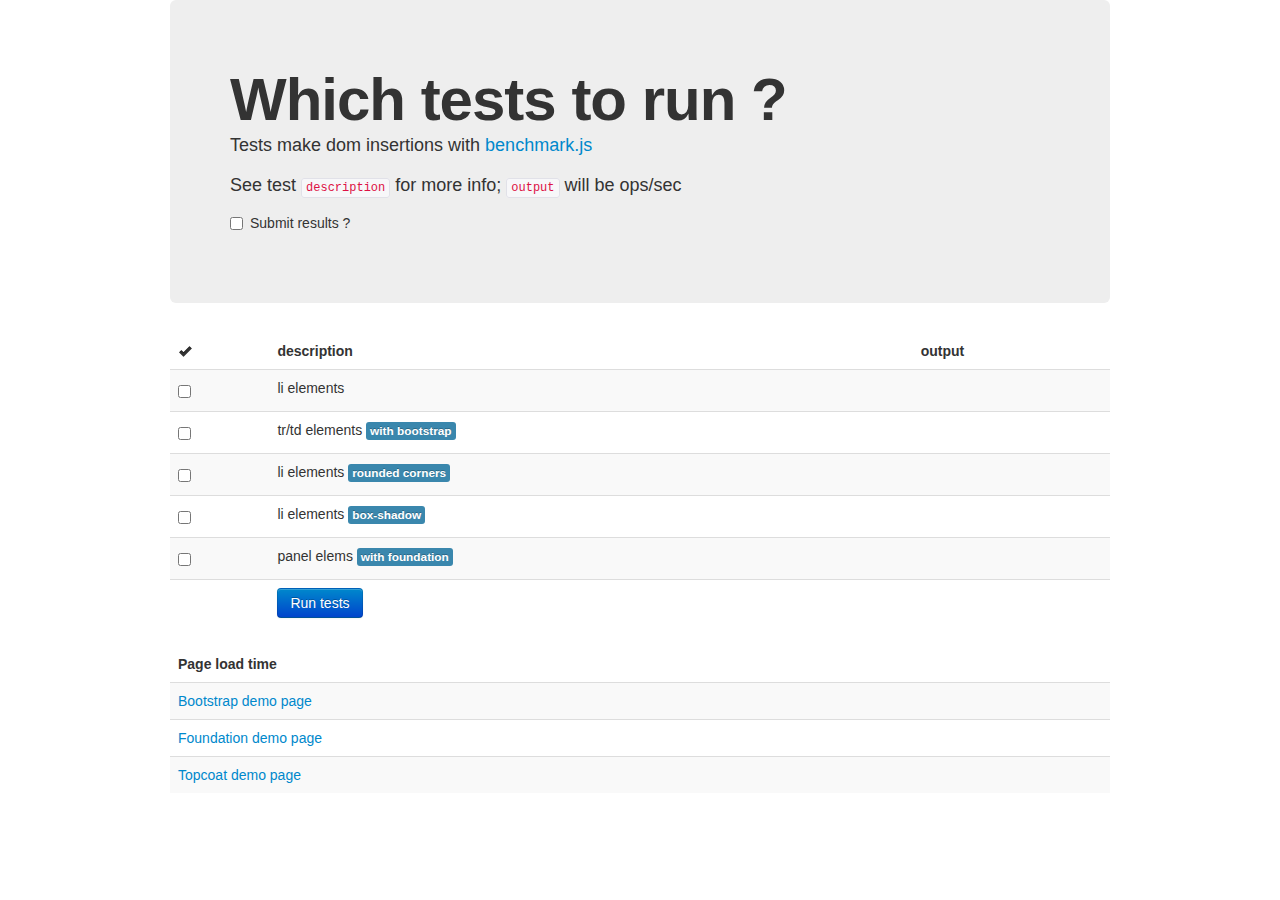
<file: experiments/index.html>
<!doctype html>
<html>
<head>
	<title>Topcoat &middot; tests</title>
	<link rel="stylesheet" type="text/css" href="./third-party/bootstrap/css/bootstrap.css">
	<!-- <link rel="stylesheet" type="text/css" href="../release/css/topcoat-desktop-min.css"> -->
</head>
<body>
	<div class="container">
			<div class="hero-unit">
				<h1>Which tests to run ?</h1>
				<p>
					Tests make dom insertions with <a href="benchmarkjs.com">benchmark.js</a>
				</p>
				<p>
					See test <code>description</code> for more info; <code>output</code> will be ops/sec
				</p>
				<p>
					<label class="checkbox" for="submit-results">
						Submit results ? <input type="checkbox" id="submit-results">
					</label>
				</p>
			</div>
			<table class="table table-striped">
				<thead>
					<tr>
						<th>
							<i class="icon icon-ok"></i>
						</th>
						<th>description</th>
						<th>output</th>
					</tr>
				</thead>
				<tr>
					<td><input type="checkbox" id="simple" class="test-window"></td>
					<td><label for="simple">li elements</label></td>
					<td class="output"></td>
				</tr>
				<tr>
					<td><input type="checkbox" id="bootstrap" class="test-window"></td>
					<td><label for="bootstrap">tr/td elements <span class="label label-info">with bootstrap</span></label></td>
					<td class="output"></td>
				</tr>
				<tr>
					<td><input type="checkbox" id="rounded" class="test-window"></td>
					<td><label for="rounded">li elements <span class="label label-info">rounded corners</span></label></td>
					<td class="output"></td>
				</tr>
				<tr>
					<td><input type="checkbox" id="shadow" class="test-window"></td>
					<td><label for="shadow">li elements <span class="label label-info">box-shadow</span></label></td>
					<td class="output"></td>
				</tr>
				<tr>
					<td><input type="checkbox" id="foundation" class="test-window"></td>
					<td><label for="shadow">panel elems <span class="label label-info">with foundation</span></label></td>
					<td class="output"></td>
				</tr>
				<tr>
					<td></td>
					<td colspan=2><input type="submit" id="run" value="Run tests" class="btn btn-primary"></td>
				</tr>
			</table>
			<table class="table table-striped">
				<thead>
					<tr>
						<th>
							Page load time
						</th>
					</tr>
				</thead>
				<tbody>
					<tr>
						<td><a href="loadtime/bootstrap.html">Bootstrap demo page</a></td>
					</tr>
					<tr>
						<td><a href="loadtime/foundation.html">Foundation demo page</a></td>
					</tr>
					<tr>
						<td><a href="loadtime/topcoat.html">Topcoat demo page</a></td>
					</tr>
				</tbody>
			</table>
	</div>



<script type="text/javascript" src="third-party/jquery/jquery-1.8.2.min.js"></script>
<script type="text/javascript" src="./third-party/benchmarkjs/benchmark.js"></script>
<script type="text/javascript" src="./third-party/ua-parser/ua-parser.js"></script>
<script type="text/javascript" src="js/send-benchmark.js"></script>
<script type="text/javascript" src="js/script.js"></script>
</body>
</html>
</file>
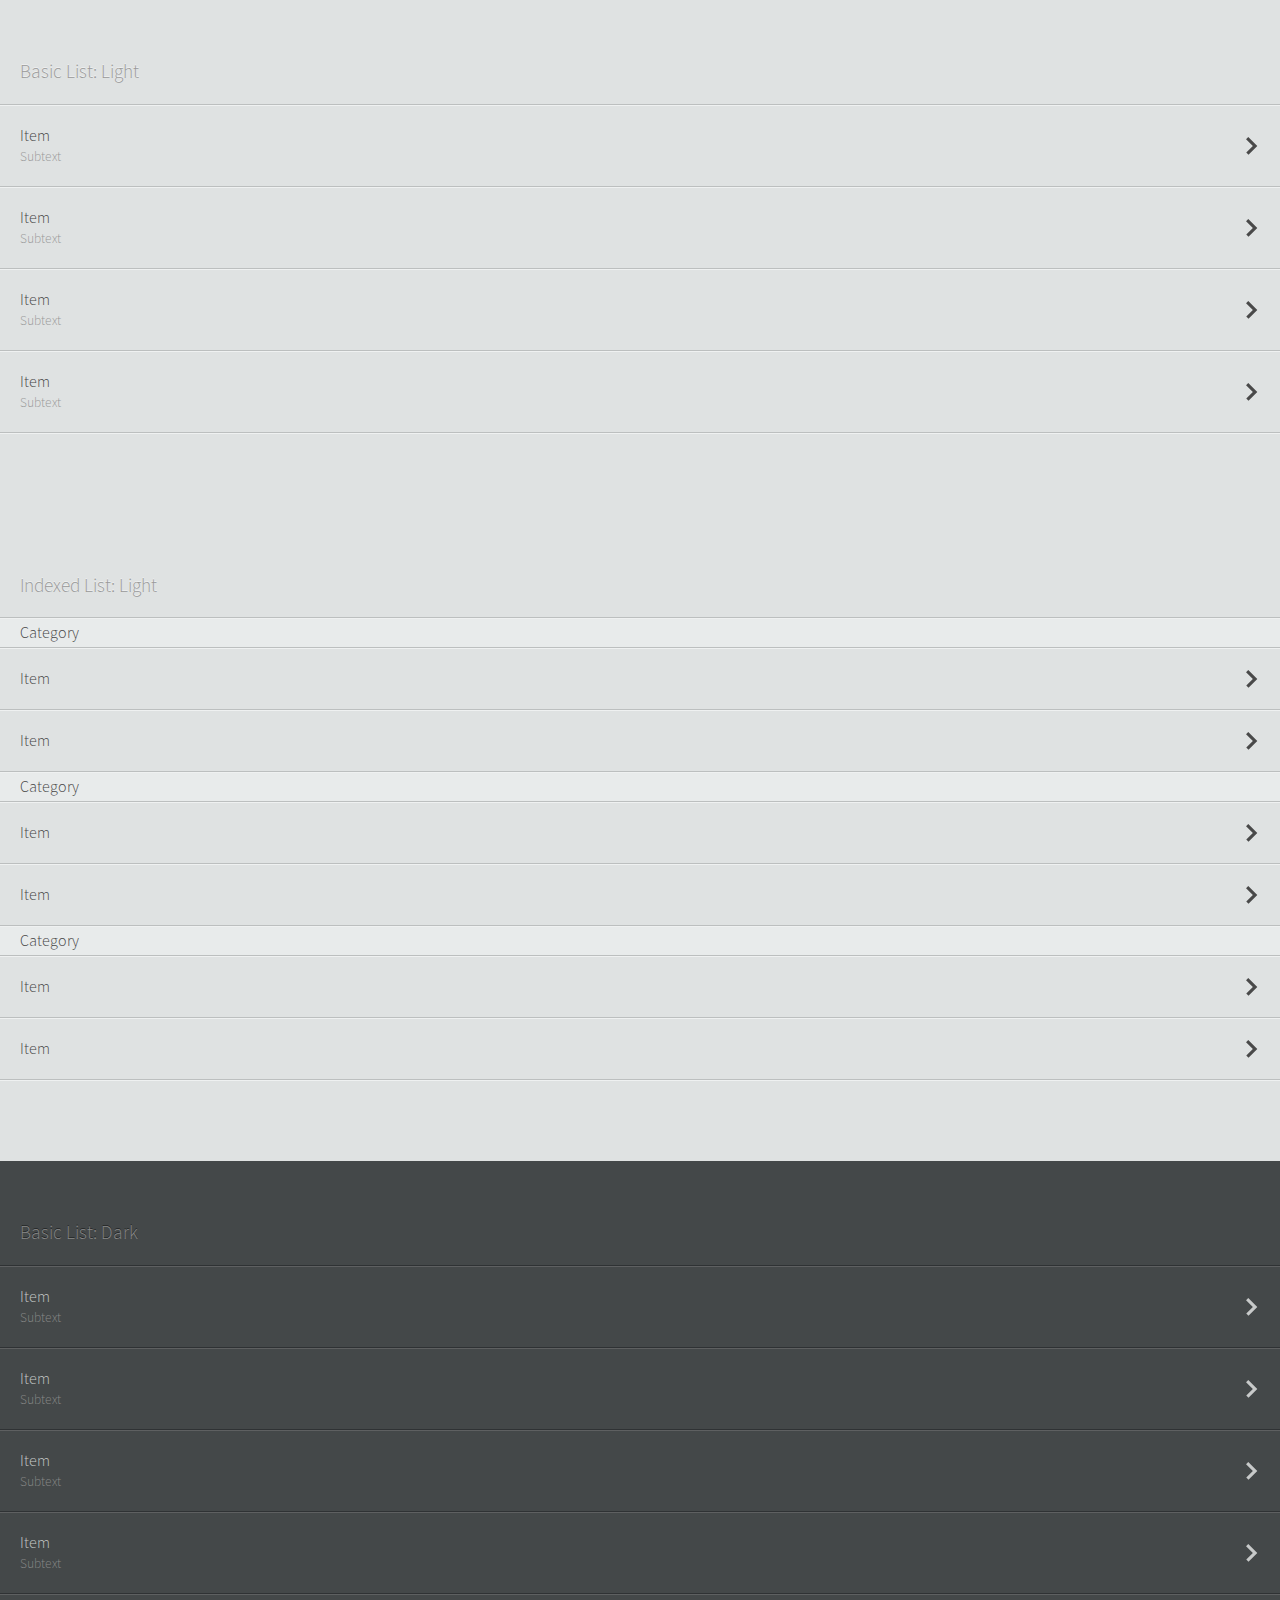
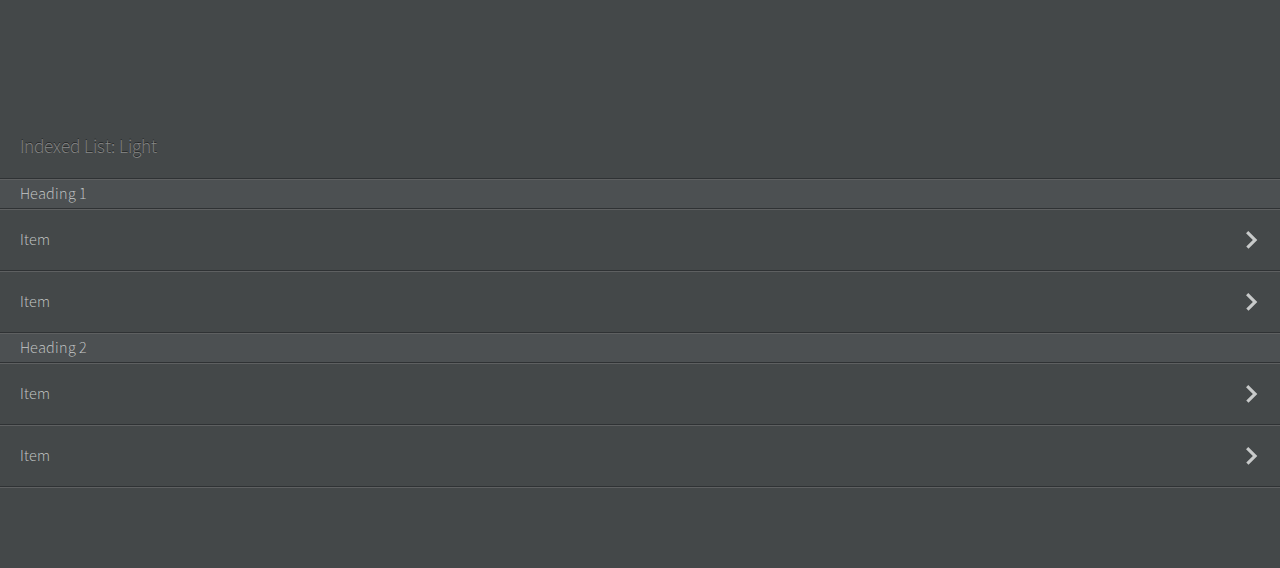
<file: list/index.html>
<!doctype html>

<html>

<head>
	<meta http-equiv="Content-Type" content="text/html; charset=UTF-8" />
	<meta http-equiv="X-UA-Compatible" content="IE=9" >
	<meta name="apple-mobile-web-app-capable" content="yes" />

	<meta name="viewport" content="initial-scale=1, maximum-scale=1, user-scalable=0, width=320.1" />

    <title>TopCoat List</title>

	<link rel="apple-touch-icon" href="img/app-iphone.png" />
	<link rel="apple-touch-icon" sizes="72x72" href="img/app-ipad.png" />
	<link rel="apple-touch-icon" sizes="114x114" href="img/app-iphone@2x.png" />
	<link rel="apple-touch-icon" sizes="144x144" href="img/app-ipad@2x.png" />

  	<link rel="stylesheet" href="list.css" type="text/css" media="screen">

</head>

<body>

	<div class="placement light">
		<h2>Basic List: Light</h2>
		<ul class="light-list">
            <li>
                Item<br />
                <small>Subtext</small>
            </li>
            <li>
                Item<br />
                <small>Subtext</small>
            </li>
            <li>
                Item<br />
                <small>Subtext</small>
            </li>
            <li>
                Item<br />
                <small>Subtext</small>
            </li>
		</ul>
	</div>

	<div class="placement light">
		<h2>Indexed List: Light</h2>
		<h3 class="list-header light">Category</h3>
		<ul class="light-list indexed">
			<li>Item</li>
			<li>Item</li>
		</ul>
		<h3 class="list-header light">Category</h3>
		<ul class="light-list indexed">
			<li>Item</li>
			<li>Item</li>
		</ul>
		<h3 class="list-header light">Category</h3>
		<ul class="light-list indexed">
			<li>Item</li>
			<li>Item</li>
		</ul>
    </div>

	<div class="placement dark">
		<h2>Basic List: Dark</h2>
		<ul class="dark-list">
            <li>
                Item<br />
                <small>Subtext</small>
            </li>
            <li>
                Item<br />
                <small>Subtext</small>
            </li>
            <li>
                Item<br />
                <small>Subtext</small>
            </li>
            <li>
                Item<br />
                <small>Subtext</small>
            </li>
		</ul>
	</div>

	<div class="placement dark">
		<h2>Indexed List: Light</h2>
		<h3 class="list-header dark">Heading 1</h3>
		<ul class="dark-list indexed">
			<li>Item</li>
			<li>Item</li>
		</ul>
		<h3 class="list-header dark">Heading 2</h3>
		<ul class="dark-list indexed">
			<li>Item</li>
			<li>Item</li>
		</ul>
	</div>
</body>

</html>
</file>
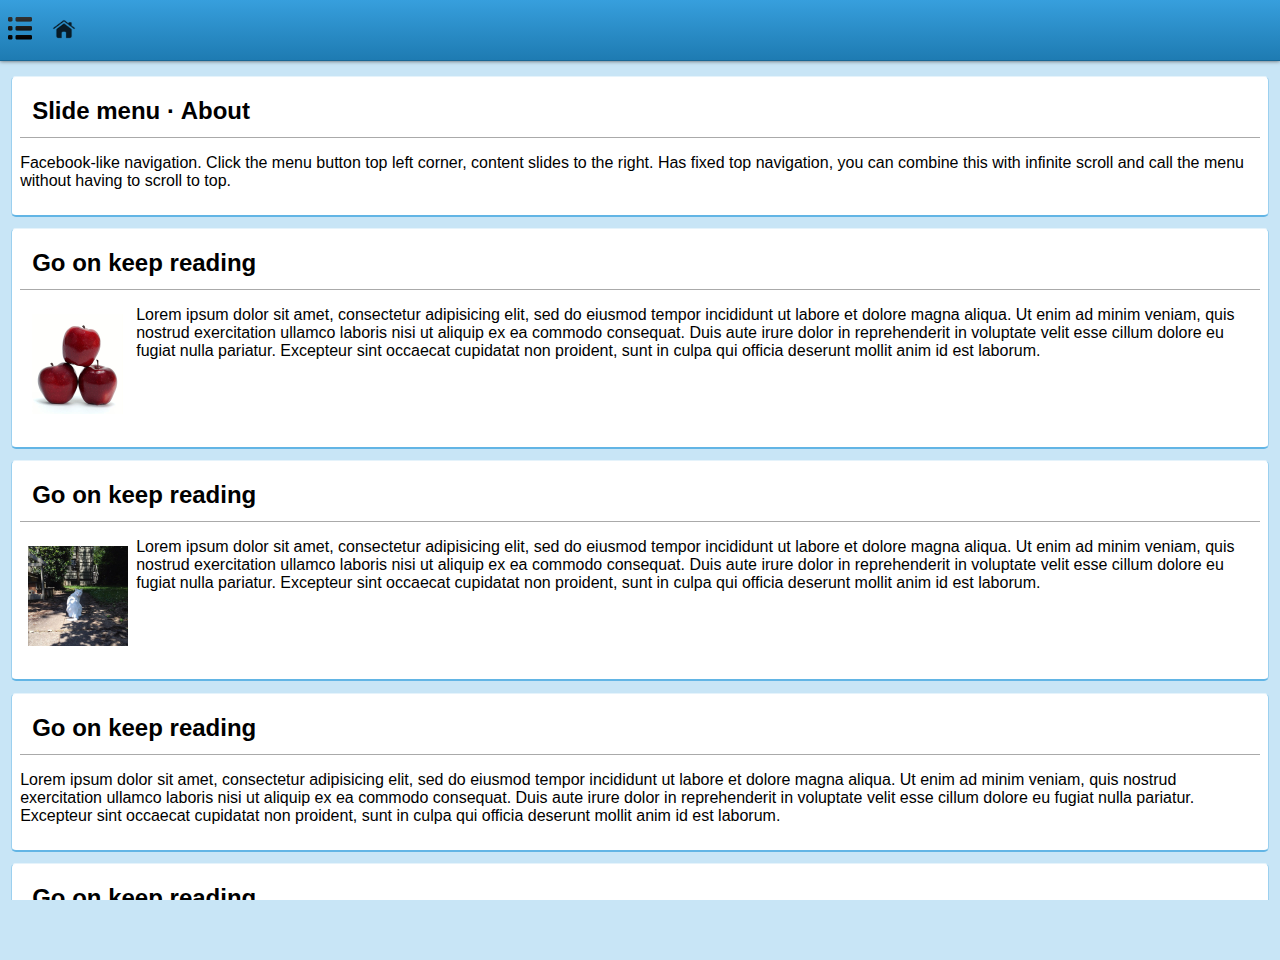
<file: transitions/slide-menu/index.html>
<!doctype html>
<html>
<head>
	<title>slide menu</title>
	<meta name=viewport content=width=device-width,user-scalable=no,initial-scale=1,maximum-scale=1>
	<link rel="stylesheet" type="text/css" href="../../third-party/normalize/normalize.css">
	<link rel="stylesheet" type="text/css" href="css/style.css">
</head>
<body>
	<div class="sidemenu">
		<h2>Le menu</h2>
		<ul>
			<li><img src="img/user.png">Profile</li>
			<li><img src="img/mail.png">Messages</li>
			<li><img src="img/twitter.png">Tweet this</li>
			<li><img src="img/calendar.png">Calendar</li>
		</ul>
	</div>

			 <ul class="menu">
				<li><a href="#" id="show"><img src="img/list.png"></a></li>
				<li><a href="index.html"><img src="img/home.png"></a></li>
			</ul>
	<div class="container">
		
			<ul class="news">
				<li>
				<h2>Slide menu &middot; About</h2>
				<p>
					Facebook-like navigation. Click the menu button top left corner, content slides to the right.
					Has fixed top navigation, you can combine this with infinite scroll and call the menu without having to scroll to top.
				</p>
				</li>
				<li>
				<h2>Go on keep reading</h2>
				<p>
					<img src="img/apples.jpeg">
					Lorem ipsum dolor sit amet, consectetur adipisicing elit, sed do eiusmod
					tempor incididunt ut labore et dolore magna aliqua. Ut enim ad minim veniam,
					quis nostrud exercitation ullamco laboris nisi ut aliquip ex ea commodo
					consequat. Duis aute irure dolor in reprehenderit in voluptate velit esse
					cillum dolore eu fugiat nulla pariatur. Excepteur sint occaecat cupidatat non
					proident, sunt in culpa qui officia deserunt mollit anim id est laborum.
				</p>
				</li>
				<li>
					<h2>
						<a name="about">Go on keep reading</a></h2>
					<p>
						<img src="img/cat1.jpg">
						Lorem ipsum dolor sit amet, consectetur adipisicing elit, sed do eiusmod
						tempor incididunt ut labore et dolore magna aliqua. Ut enim ad minim veniam,
						quis nostrud exercitation ullamco laboris nisi ut aliquip ex ea commodo
						consequat. Duis aute irure dolor in reprehenderit in voluptate velit esse
						cillum dolore eu fugiat nulla pariatur. Excepteur sint occaecat cupidatat non
						proident, sunt in culpa qui officia deserunt mollit anim id est laborum.
					</p>
				</li>
				<li>
					<h2><a name="about">Go on keep reading</a></h2>
					<p>
						Lorem ipsum dolor sit amet, consectetur adipisicing elit, sed do eiusmod
						tempor incididunt ut labore et dolore magna aliqua. Ut enim ad minim veniam,
						quis nostrud exercitation ullamco laboris nisi ut aliquip ex ea commodo
						consequat. Duis aute irure dolor in reprehenderit in voluptate velit esse
						cillum dolore eu fugiat nulla pariatur. Excepteur sint occaecat cupidatat non
						proident, sunt in culpa qui officia deserunt mollit anim id est laborum.
					</p>
				</li>
				<li>
					<h2><a name="about">Go on keep reading</a></h2>
					<p>
						<img src="img/cat2.jpg">
						Lorem ipsum dolor sit amet, consectetur adipisicing elit, sed do eiusmod
						tempor incididunt ut labore et dolore magna aliqua. Ut enim ad minim veniam,
						quis nostrud exercitation ullamco laboris nisi ut aliquip ex ea commodo
						consequat. Duis aute irure dolor in reprehenderit in voluptate velit esse
						cillum dolore eu fugiat nulla pariatur. Excepteur sint occaecat cupidatat non
						proident, sunt in culpa qui officia deserunt mollit anim id est laborum.
					</p>
				</li>
				<li>
					<h2><a name="about">Go on keep reading</a></h2>
					<p>
						Lorem ipsum dolor sit amet, consectetur adipisicing elit, sed do eiusmod
						tempor incididunt ut labore et dolore magna aliqua. Ut enim ad minim veniam,
						quis nostrud exercitation ullamco laboris nisi ut aliquip ex ea commodo
						consequat. Duis aute irure dolor in reprehenderit in voluptate velit esse
						cillum dolore eu fugiat nulla pariatur. Excepteur sint occaecat cupidatat non
						proident, sunt in culpa qui officia deserunt mollit anim id est laborum.
					</p>
				</li>
				<li>
					<h2><a name="about">Go on keep reading</a></h2>
					<p>
						<img src="img/cat3.jpg">
						Lorem ipsum dolor sit amet, consectetur adipisicing elit, sed do eiusmod
						tempor incididunt ut labore et dolore magna aliqua. Ut enim ad minim veniam,
						quis nostrud exercitation ullamco laboris nisi ut aliquip ex ea commodo
						consequat. Duis aute irure dolor in reprehenderit in voluptate velit esse
						cillum dolore eu fugiat nulla pariatur. Excepteur sint occaecat cupidatat non
						proident, sunt in culpa qui officia deserunt mollit anim id est laborum.
					</p>
				</li>
			</ul>
		
	</div>

</body>
	 <script type="text/javascript" src="../../third-party/classlist/classList.js"></script>
	<script type="text/javascript" src="../../third-party/modernizr/modernizr.js"></script>
	<script type="text/javascript" src="../../third-party/fastclick/fastclick.js"></script> 
	<script type="text/javascript" src="js/script.js"></script>

	<script>

		window.addEventListener('load', function() {
			new FastClick(document.body);
		}, false);
		setTimeout(function() {
			menu.style.display = 'block';
		}, 500);
	</script>

</html>
</file>
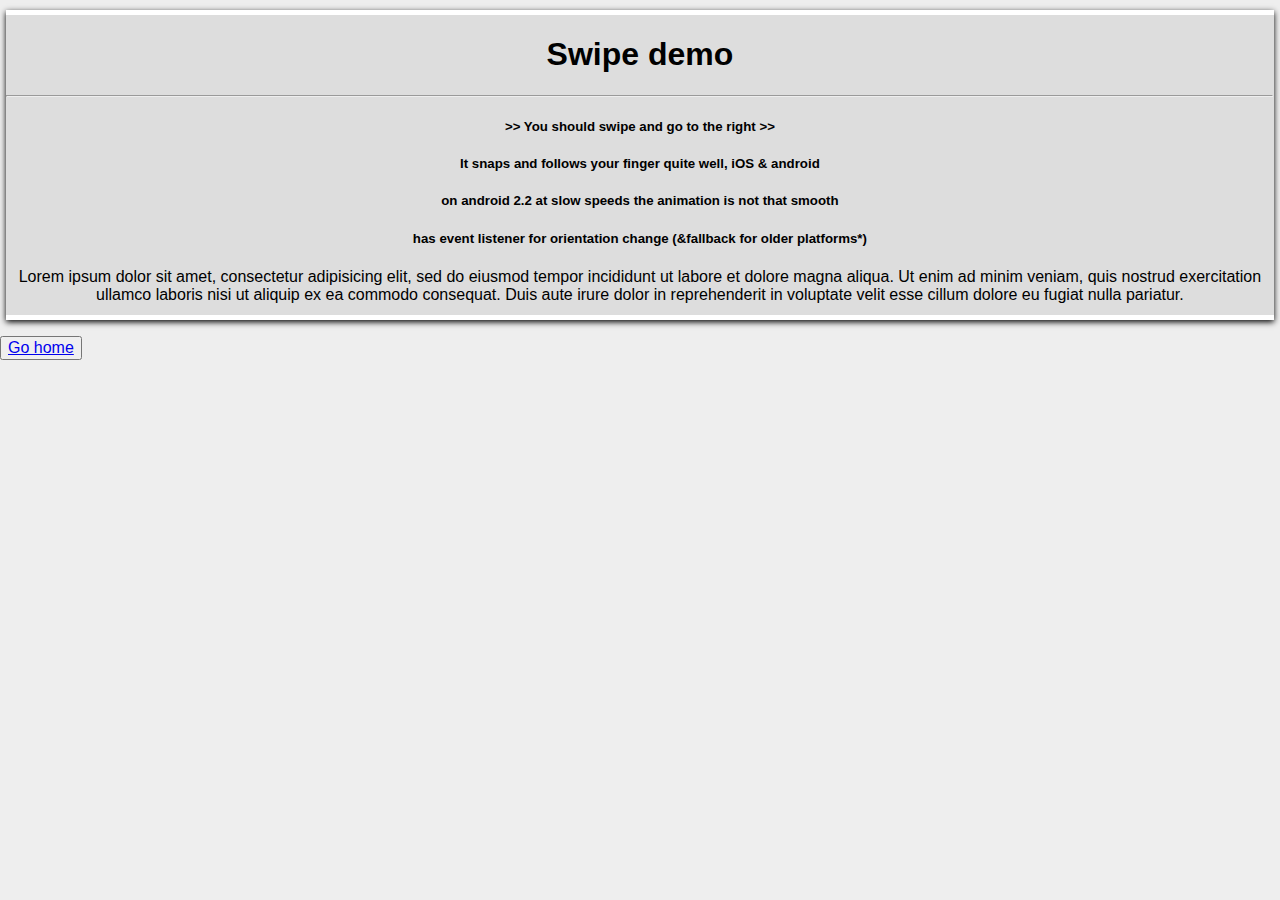
<file: transitions/swipe/index.html>
<!doctype html>
<html>
<head>
	<title>swipe</title>
	<meta name=viewport content=width=device-width,user-scalable=no,initial-scale=1,maximum-scale=1>
	<link rel="stylesheet" type="text/css" href="../../third-party/normalize/normalize.css">
	<link rel="stylesheet" type="text/css" href="css/styles.css">
</head>
<body>

	<div class="main-container">
		<div class="slide-container">
			<div class="slide">
				<h1>Swipe demo</h1>
				<hr>
				<p>
					<h5> >> You should swipe and go to the right >> </h5>
					<h5>It snaps and follows your finger quite well, iOS & android</h5>
					<h5>on android 2.2 at slow speeds the animation is not that smooth</h5>
					<h5>has event listener for orientation change (&fallback for older platforms*)</h5>
					Lorem ipsum dolor sit amet, consectetur adipisicing elit, sed do eiusmod
					tempor incididunt ut labore et dolore magna aliqua. Ut enim ad minim veniam,
					quis nostrud exercitation ullamco laboris nisi ut aliquip ex ea commodo
					consequat. Duis aute irure dolor in reprehenderit in voluptate velit esse
					cillum dolore eu fugiat nulla pariatur.
				</p>
			</div>
			<div class="slide">
				<img src="../slide-menu/img/cat1.jpg">
			</div>
			<div class="slide">
				<img src="../slide-menu/img/cat2.jpg">
			</div>
			<div class="slide">
				<h1>Panel 4</h1>
				<hr>
				<p>
					<h4>Try swipeing the content to the left</h4>
					Lorem ipsum dolor sit amet, consectetur adipisicing elit, sed do eiusmod
					tempor incididunt ut labore et dolore magna aliqua. Ut enim ad minim veniam,
					quis nostrud exercitation ullamco laboris nisi ut aliquip ex ea commodo
					consequat. Duis aute irure dolor in reprehenderit in voluptate velit esse
					cillum dolore eu fugiat nulla pariatur.
				</p>
			</div>
			<div class="slide">
				<img src="../slide-menu/img/cat4.jpg">
			</div>
			<div class="slide">
				<h1>Panel 6</h1>
				<p>
					<h4>Try swipeing the content to the left</h4>
					Lorem ipsum dolor sit amet, consectetur adipisicing elit, sed do eiusmod
					tempor incididunt ut labore et dolore magna aliqua. Ut enim ad minim veniam,
					quis nostrud exercitation ullamco laboris nisi ut aliquip ex ea commodo
					consequat. Duis aute irure dolor in reprehenderit in voluptate velit esse
					cillum dolore eu fugiat nulla pariatur.
				</p>
			</div>
			<div class="slide">
				<h1>Panel 7 &middot; The End</h1>
				<img src="../slide-menu/img/cat1.jpg">
			</div>
		</div>
	</div>

	<p><button><a href="index.html" id="show">Go home</a></button></p>

</body>
	<script type="text/javascript" src="js/swipe.js"></script>
</html>
</file>
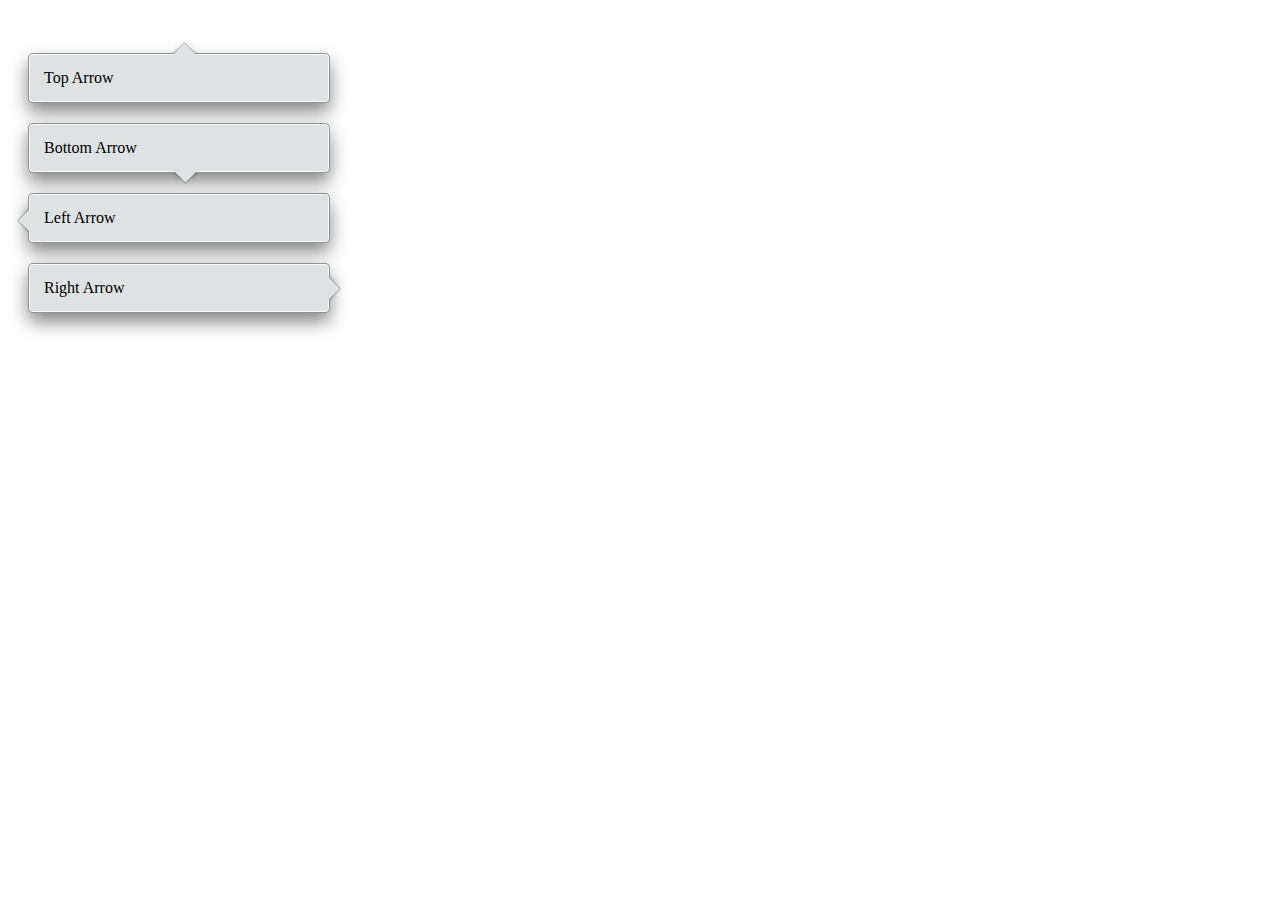
<file: popover/popover.html>
<!DOCTYPE html>
<html>
<head>
    <title>Popover</title>
    
    <style>
        body {
            padding: 25px 0 0 0;
        }
    
        .popover {
            position: relative;
        	display: block;
        	border: 1px solid rgba(0, 0, 0, .35);
        	border-radius: 5px;
        	background: #dfe2e2;
        	box-shadow: 0 9px 18px 0 rgba(0, 0, 0, 0.48), inset 0 0 0 1px rgba(255, 255, 255, .75);
        	
        	
        	/*for demo purposes*/
        	width: 300px;
        	margin: 20px;
        }
        
        .popover .arrow, .popover .top-arrow, .popover .bottom-arrow, .popover .left-arrow, .popover .right-arrow {
        	position: absolute;
        	top: 0;
        	width: 30px;
        	height: 14px;
        	background: -webkit-image-set(url("popover_arrow.png") 1x, url("popover_arrow@2x.png") 2x);
        }
        
        .popover .top-arrow {
        	top: 0;
        	left: 47%;
        	margin: -13px 0 0 0;
        }
        
        .popover .bottom-arrow {
        	top: 100%;
        	left: 47%;
        	margin: -1px 0 0 0;
        	-webkit-transform: rotate(180deg);
        }
        
        .popover .left-arrow {
        	top: 40%;
        	left: -21px;
        	margin: 0;
        	-webkit-transform: rotate(-90deg);
        }
        
        .popover .right-arrow {
        	top: 38%;
        	left: 97%;
        	margin: 0;
        	-webkit-transform: rotate(90deg);
        }
        
        .popover .content {
        	padding: 15px;
        }
    </style>
</head>
<body>

    <div class="popover">
        <div class="arrow top-arrow"></div>
        <div class="wrap">
            <div class="content">
                Top Arrow
            </div>
        </div>
    </div>
    
    <div class="popover">
        <div class="arrow bottom-arrow"></div>
        <div class="wrap">
            <div class="content">
                Bottom Arrow
            </div>
        </div>
    </div>
    
    <div class="popover">
        <div class="arrow left-arrow"></div>
        <div class="wrap">
            <div class="content">
                Left Arrow
            </div>
        </div>
    </div>
    
    <div class="popover">
        <div class="arrow right-arrow"></div>
        <div class="wrap">
            <div class="content">
                Right Arrow
            </div>
        </div>
    </div>
</body>
</html>
</file>
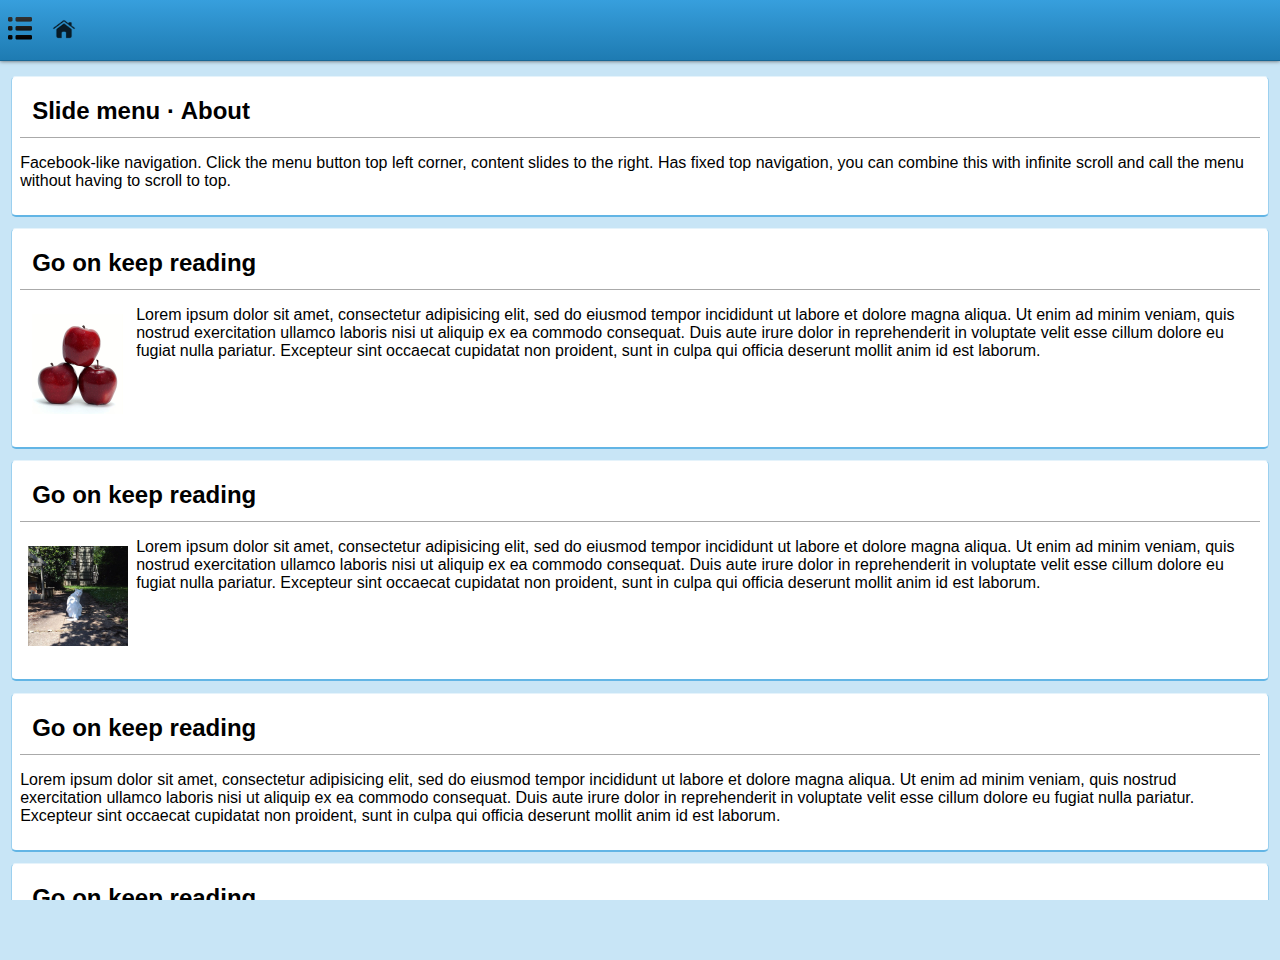
<file: experiments/effects/slidemenu.html>
<!doctype html>
<html>
<head>
	<title>slide menu</title>
	<meta name=viewport content=width=device-width,user-scalable=no,initial-scale=1,maximum-scale=1>
	<link rel="stylesheet" type="text/css" href="../third-party/normalize/normalize.css">
	<link rel="stylesheet" type="text/css" href="css/style.css">
</head>
<body>
	<div class="sidemenu">
		<h2>Le menu</h2>
		<ul>
			<li><img src="img/user.png">Profile</li>
			<li><img src="img/mail.png">Messages</li>
			<li><img src="img/twitter.png">Tweet this</li>
			<li><img src="img/calendar.png">Calendar</li>
		</ul>
	</div>

			 <ul class="menu">
				<li><a href="#" id="show"><img src="img/list.png"></a></li>
				<li><a href="index.html"><img src="img/home.png"></a></li>
			</ul>
	<div class="container">
		
			<ul class="news">
				<li>
				<h2>Slide menu &middot; About</h2>
				<p>
					Facebook-like navigation. Click the menu button top left corner, content slides to the right.
					Has fixed top navigation, you can combine this with infinite scroll and call the menu without having to scroll to top.
				</p>
				</li>
				<li>
				<h2>Go on keep reading</h2>
				<p>
					<img src="img/apples.jpeg">
					Lorem ipsum dolor sit amet, consectetur adipisicing elit, sed do eiusmod
					tempor incididunt ut labore et dolore magna aliqua. Ut enim ad minim veniam,
					quis nostrud exercitation ullamco laboris nisi ut aliquip ex ea commodo
					consequat. Duis aute irure dolor in reprehenderit in voluptate velit esse
					cillum dolore eu fugiat nulla pariatur. Excepteur sint occaecat cupidatat non
					proident, sunt in culpa qui officia deserunt mollit anim id est laborum.
				</p>
				</li>
				<li>
					<h2>
						<a name="about">Go on keep reading</a></h2>
					<p>
						<img src="img/cat1.jpg">
						Lorem ipsum dolor sit amet, consectetur adipisicing elit, sed do eiusmod
						tempor incididunt ut labore et dolore magna aliqua. Ut enim ad minim veniam,
						quis nostrud exercitation ullamco laboris nisi ut aliquip ex ea commodo
						consequat. Duis aute irure dolor in reprehenderit in voluptate velit esse
						cillum dolore eu fugiat nulla pariatur. Excepteur sint occaecat cupidatat non
						proident, sunt in culpa qui officia deserunt mollit anim id est laborum.
					</p>
				</li>
				<li>
					<h2><a name="about">Go on keep reading</a></h2>
					<p>
						Lorem ipsum dolor sit amet, consectetur adipisicing elit, sed do eiusmod
						tempor incididunt ut labore et dolore magna aliqua. Ut enim ad minim veniam,
						quis nostrud exercitation ullamco laboris nisi ut aliquip ex ea commodo
						consequat. Duis aute irure dolor in reprehenderit in voluptate velit esse
						cillum dolore eu fugiat nulla pariatur. Excepteur sint occaecat cupidatat non
						proident, sunt in culpa qui officia deserunt mollit anim id est laborum.
					</p>
				</li>
				<li>
					<h2><a name="about">Go on keep reading</a></h2>
					<p>
						<img src="img/cat2.jpg">
						Lorem ipsum dolor sit amet, consectetur adipisicing elit, sed do eiusmod
						tempor incididunt ut labore et dolore magna aliqua. Ut enim ad minim veniam,
						quis nostrud exercitation ullamco laboris nisi ut aliquip ex ea commodo
						consequat. Duis aute irure dolor in reprehenderit in voluptate velit esse
						cillum dolore eu fugiat nulla pariatur. Excepteur sint occaecat cupidatat non
						proident, sunt in culpa qui officia deserunt mollit anim id est laborum.
					</p>
				</li>
				<li>
					<h2><a name="about">Go on keep reading</a></h2>
					<p>
						Lorem ipsum dolor sit amet, consectetur adipisicing elit, sed do eiusmod
						tempor incididunt ut labore et dolore magna aliqua. Ut enim ad minim veniam,
						quis nostrud exercitation ullamco laboris nisi ut aliquip ex ea commodo
						consequat. Duis aute irure dolor in reprehenderit in voluptate velit esse
						cillum dolore eu fugiat nulla pariatur. Excepteur sint occaecat cupidatat non
						proident, sunt in culpa qui officia deserunt mollit anim id est laborum.
					</p>
				</li>
				<li>
					<h2><a name="about">Go on keep reading</a></h2>
					<p>
						<img src="img/cat3.jpg">
						Lorem ipsum dolor sit amet, consectetur adipisicing elit, sed do eiusmod
						tempor incididunt ut labore et dolore magna aliqua. Ut enim ad minim veniam,
						quis nostrud exercitation ullamco laboris nisi ut aliquip ex ea commodo
						consequat. Duis aute irure dolor in reprehenderit in voluptate velit esse
						cillum dolore eu fugiat nulla pariatur. Excepteur sint occaecat cupidatat non
						proident, sunt in culpa qui officia deserunt mollit anim id est laborum.
					</p>
				</li>
			</ul>
		
	</div>

</body>
	 <script type="text/javascript" src="../third-party/classlist/classList.js"></script>
	<script type="text/javascript" src="../third-party/modernizr/modernizr.js"></script>
	<script type="text/javascript" src="../third-party/fastclick/fastclick.js"></script> 
	<script type="text/javascript" src="js/slidemenu_script.js"></script>

	<script>

		window.addEventListener('load', function() {
			new FastClick(document.body);
		}, false);
		setTimeout(function() {
			menu.style.display = 'block';
		}, 500);
	</script>

</html>
</file>
<file: list/list.css>
/* Throw away */

* {
	margin: 0;
	padding: 0;
	border: 0;
	list-style-type: none;
}

div.placement {
	padding: 40px 0 80px;
}
    div.placement.light {
        background-color: #dfe2e2;
    }
    div.placement.dark {
        background-color: #444849;
    }

/* Global (not needed when merged with TopCoat)----------------------------------------------------------------- */

@font-face {
	font-family: "Source Sans";
	src: url('../font/SourceSansPro/SourceSansPro-Regular.otf');
}
@font-face {
	font-family: "Source Sans";
	src: url('../font/SourceSansPro/SourceSansPro-Light.otf');
	font-weight: 200;
}
@font-face {
	font-family: "Source Sans";
	src: url('../font/SourceSansPro/SourceSansPro-Semibold.otf');
	font-weight: 600;
}


@font-face {
	font-family: "source";
	src: url("../font/SourceSansPro/SourceSansPro-Regular.otf");
}
@font-face {
	font-family: "source-l";
	src: url("../font/SourceSansPro/SourceSansPro-Light.otf");
	font-weight: 200;
}
@font-face {
	font-family: "source-sb";
	src: url("../font/SourceSansPro/SourceSansPro-Semibold.otf");
	font-weight: 600;
}

body {
	margin: 0;
	padding: 0;
	background-color: #fff;
	color: #000;
	font: 16px "Source Sans", helvetica, arial, sans-serif;
	font-weight: 200;
	text-rendering: optimizeLegibility;
}

.disabled {
	opacity: 0.3;
	cursor: default;
	pointer-events: none;
}

h2 {
	font-size: 120%;
	font-weight: 100;
	padding: 20px;
}
.light h2 {
	color: #999;
	text-shadow: 0 -1px 0 rgba(255,255,255,.5);
}
.dark h2 {
	color: #888;
	text-shadow: 0 -1px 0 rgba(0,0,0,.5);
}

/* List Styles ----------------------------------------------------------------- */

.list-header {
	font-size: 100%;
	font-weight: 200;
	padding: 4px 20px;
	border-top-width: 1px;
	border-bottom-width: 1px;
	border-top-style: solid;
	border-bottom-style: solid;
}

	.list-header.light {
		color: #454545;
		border-top: 1px solid #eff1f1;
		border-bottom-color:#bcbfbf;
        background-color: #e8ebeb;
	}

    .list-header.light:first-of-type {
        box-shadow: 0 -1px 0 #bcbfbf;
    }

	.list-header.dark {
		color: #c6c8c8;
		border-bottom-color: #2f3234;
		border-top-color:#5e6061;
		background-color: #4c5052;
	}

    .list-header.dark:first-of-type {
        box-shadow: 0 -1px 0 #2f3234;
    }

.dark-list,
.light-list {
	display: block;
	padding: 0;
	list-style: none;
	user-select: none;
	-webkit-touch-callout: none;
	-webkit-user-select: none;
}

.dark-list {
	border-top: 1px solid #2f3234;
	border-bottom: 1px solid #5e6061;
	color: #c6c8c8;
	background-color: #444849;
}

.light-list {
	background-color: #dfe2e2;
	border-top: 1px solid #bcbfbf;
	border-bottom: 1px solid #eff1f1;
	color: #454545;

}

/* remove borders for lists in between headings */
.list-header ~ .light-list,
.list-header ~ .dark-list {
	border-top: 0;
	border-bottom: 0;
}

/* add borders on last list under headers */
.list-header ~ .light-list:last-of-type {
    border-bottom: 1px solid #eff1f1;
}
.list-header ~ .dark-list:last-of-type {
    border-bottom: 1px solid #5e6061;
}

    .dark-list > li,
    .light-list > li {
        background-repeat: no-repeat;
        background-position: right 50%;
        background-size: 18px 18px;
        background-origin: content-box;
    }

	    .light-list > li small {
	        color: #999;
	    }

	    .dark-list > li small {
	        color: #888;
	    }

	.light-list > li {
		padding: 20px;
		border-top: 1px solid #eff1f1;
		border-bottom: 1px solid #bcbfbf;
		background-image: url("img/icn-disclosure-dark.svg");
	}

	.dark-list > li {
		padding: 20px;
		border-top: 1px solid #5e6061;
		border-bottom: 1px solid #2f3234;
		background-image: url("img/icn-disclosure-light.svg");
	}

    .list-header ~ .light-list > li:first-of-type {
/*        border-top: 1px solid #bcbfbf;*/
    }

    .list-header ~ .dark-list > li:first-of-type {
/*        border-top: 1px solid #2f3234;*/
    }
/*
    .list-header ~ .light-list > li:last-of-type {
		border-bottom-color: #eff1f1;
    }

    .list-header ~ .dark-list > li:last-of-type {
		border-bottom-color: #5e6061;
    }
*/
	.list-header ~ .light-list:last-child > li:last-of-type  {
		border-bottom: 1px solid #bcbfbf;
    }

    .list-header ~ .dark-list:last-child > li:last-of-type  {
		border-bottom: 1px solid #2f3234;
    }
</file>
<file: transitions/slide-menu/css/style.css>
/*!
Copyright 2012 Adobe Systems Inc.;
Licensed under the Apache License, Version 2.0 (the "License");
you may not use this file except in compliance with the License.
You may obtain a copy of the License at

http://www.apache.org/licenses/LICENSE-2.0

Unless required by applicable law or agreed to in writing, software
distributed under the License is distributed on an "AS IS" BASIS,
WITHOUT WARRANTIES OR CONDITIONS OF ANY KIND, either express or implied.
See the License for the specific language governing permissions and
limitations under the License.
*/

html, body {
	height: 100%;
	width:100%;
	overflow-x: hidden;
	background:#c8e5f6;
}

h1 {
	margin-top:0;
	display:inline-block;
}

.menu {
	background:#379fdd;
	background:-webkit-linear-gradient(#379fdd,#1e7bb2);
	width:100%;
	padding:0;
	margin:0;
	position:fixed;
	top:0;
	left:0;
	z-index:101;
	border-bottom:1px solid #196795;
	-webkit-box-shadow:0 0 4px #555;
}

	.menu img {
		width:24px;
	}

.menu li {
	list-style:none;
	display:inline-block;
}

.menu li a {
	color:#fff;
	display:inline-block;
	font-size:inherit;
	padding:.5em;
	text-decoration:none;
}

	.menu li:first-child a {
		-webkit-tap-highlight-color: rgba(0, 0, 0, 0);
		background:none;
		padding:1em .5em;
		margin:0;
	}

.container {
	width:100%;
	margin-top: 60px;
	background:#c8e5f6;
}

	.no-csstransforms3d .container {
		position:absolute;
		-webkit-backface-visibility:hidden;
	}

	.csstransforms3d .container {
		height:100%;
		-webkit-transition-duration:.25s;
		transition-duration:.25s;
		overflow:scroll;
		-webkit-overflow-scrolling: touch;
	}

	.news {
		padding:0;
	}

	.news li {
		list-style:none;
		border:1px solid #9cd0ef;
		border-top:1px solid #e5f3fb;
		border-bottom:2px solid #62b5e5;
		margin:.7em;
		background:#fff;
		border-radius:5px;
		padding:.5em;
	}

	.news h2 {
		margin:0;
		padding:.5em;
		border-bottom:1px solid #aaa;
	}

		.container p:after {
			content:"";
			display:block;
			height:1px;
			clear:both;
		}

	.container img {
		width:100px;
		float:left;
		margin:.5em;
	}

.sidemenu {
	width:260px;
	position:fixed;
	top:60px;
	display:none;
}

	.container {
		position: relative;
		z-index:100;
	}

	.sidemenu h2 {
		font-size:1em;
		text-align:center;
		text-transform: uppercase;
		letter-spacing:1px;
	}

	.sidemenu ul {
		padding:0;
	}

	.sidemenu li {
		list-style:none;
		background:#aaa;
		padding:1em;
		border-bottom:1px solid #666;
		border-top:1px solid #bbb;
		font-size:1em;
		text-shadow:0 2px 0 #555;
		color:#fff;
		font-weight: bold;
	}

		.sidemenu li img {
			width:20px;
			margin:0 5px -5px 0;
			opacity:.8;
		}

		.sidemenu li:hover {
			background: -webkit-linear-gradient(#ccc,#c0c0c0);
		}

.csstransforms3d .translateright {
	-webkit-transform:translateX(260px);
	transform:translateX(260px);
}

	.no-csstransforms3d .translateright {
		-webkit-animation:.25s translateright;
	}

	.stayright {
		left:260px;
	}

.restore {
	-webkit-animation:.25s restore;
}

@-webkit-keyframes restore {
	from {
		-webkit-transform:translateX(260px);	
	}
	to {
		-webkit-transform:translateX(0);
	}
}

@-webkit-keyframes translateright {
	from {
		-webkit-transform:translateX(0);	
	}
	to {
		-webkit-transform:translateX(260px);
	}
}
</file>
<file: transitions/swipe/css/styles.css>
/*!
Copyright 2012 Adobe Systems Inc.;
Licensed under the Apache License, Version 2.0 (the "License");
you may not use this file except in compliance with the License.
You may obtain a copy of the License at

http://www.apache.org/licenses/LICENSE-2.0

Unless required by applicable law or agreed to in writing, software
distributed under the License is distributed on an "AS IS" BASIS,
WITHOUT WARRANTIES OR CONDITIONS OF ANY KIND, either express or implied.
See the License for the specific language governing permissions and
limitations under the License.
*/

body {
	background:#eee;
}

.main-container {
	width:99%;
	height:300px;
	overflow:hidden;
	background:black;
	-webkit-transform:translateZ(0);
	margin:10px auto;
	border:5px solid #fff;
	border-left:0;
	border-right:0;
	box-shadow:0 2px 6px #000;
}


.slide-container {
	-webkit-transition-duration:.1s;
	-webkit-backface-visibility: hidden;
	-webkit-transform:translateZ(0);
	-webkit-animation-timing-function:linear; 
	height:100%;
}

	.slide-container .slide {
			width:100%;
			height:100%;
			-webkit-transform:translateZ(0);
			-webkit-backface-visibility: hidden;
			background:#ddd;
			float:left;
			text-align: center;
		}

	.slide img {
		height:100%;
		margin:0;
	}
</file>
<file: experiments/effects/css/style.css>
/*!
Copyright 2012 Adobe Systems Inc.;
Licensed under the Apache License, Version 2.0 (the "License");
you may not use this file except in compliance with the License.
You may obtain a copy of the License at

http://www.apache.org/licenses/LICENSE-2.0

Unless required by applicable law or agreed to in writing, software
distributed under the License is distributed on an "AS IS" BASIS,
WITHOUT WARRANTIES OR CONDITIONS OF ANY KIND, either express or implied.
See the License for the specific language governing permissions and
limitations under the License.
*/

html, body {
	height: 100%;
	width:100%;
	overflow-x: hidden;
	background:#c8e5f6;
}

h1 {
	margin-top:0;
	display:inline-block;
}

.menu {
	background:#379fdd;
	background:-webkit-linear-gradient(#379fdd,#1e7bb2);
	width:100%;
	padding:0;
	margin:0;
	position:fixed;
	top:0;
	left:0;
	z-index:101;
	border-bottom:1px solid #196795;
	-webkit-box-shadow:0 0 4px #555;
}

	.menu img {
		width:24px;
	}

.menu li {
	list-style:none;
	display:inline-block;
}

.menu li a {
	color:#fff;
	display:inline-block;
	font-size:inherit;
	padding:.5em;
	text-decoration:none;
}

	.menu li:first-child a {
		-webkit-tap-highlight-color: rgba(0, 0, 0, 0);
		background:none;
		padding:1em .5em;
		margin:0;
	}

.container {
	width:100%;
	margin-top: 60px;
	background:#c8e5f6;
}

	.no-csstransforms3d .container {
		position:absolute;
		-webkit-backface-visibility:hidden;
	}

	.csstransforms3d .container {
		height:100%;
		-webkit-transition-duration:.25s;
		transition-duration:.25s;
		overflow:scroll;
		-webkit-overflow-scrolling: touch;
	}

	.news {
		padding:0;
	}

	.news li {
		list-style:none;
		border:1px solid #9cd0ef;
		border-top:1px solid #e5f3fb;
		border-bottom:2px solid #62b5e5;
		margin:.7em;
		background:#fff;
		border-radius:5px;
		padding:.5em;
	}

	.news h2 {
		margin:0;
		padding:.5em;
		border-bottom:1px solid #aaa;
	}

		.container p:after {
			content:"";
			display:block;
			height:1px;
			clear:both;
		}

	.container img {
		width:100px;
		float:left;
		margin:.5em;
	}

.sidemenu {
	width:260px;
	position:fixed;
	top:60px;
	display:none;
}

	.container {
		position: relative;
		z-index:100;
	}

	.sidemenu h2 {
		font-size:1em;
		text-align:center;
		text-transform: uppercase;
		letter-spacing:1px;
	}

	.sidemenu ul {
		padding:0;
	}

	.sidemenu li {
		list-style:none;
		background:#aaa;
		padding:1em;
		border-bottom:1px solid #666;
		border-top:1px solid #bbb;
		font-size:1em;
		text-shadow:0 2px 0 #555;
		color:#fff;
		font-weight: bold;
	}

		.sidemenu li img {
			width:20px;
			margin:0 5px -5px 0;
			opacity:.8;
		}

		.sidemenu li:hover {
			background: -webkit-linear-gradient(#ccc,#c0c0c0);
		}

.csstransforms3d .translateright {
	-webkit-transform:translateX(260px);
	transform:translateX(260px);
}

	.no-csstransforms3d .translateright {
		-webkit-animation:.25s translateright;
	}

	.stayright {
		left:260px;
	}

.restore {
	-webkit-animation:.25s restore;
}

@-webkit-keyframes restore {
	from {
		-webkit-transform:translateX(260px);	
	}
	to {
		-webkit-transform:translateX(0);
	}
}

@-webkit-keyframes translateright {
	from {
		-webkit-transform:translateX(0);	
	}
	to {
		-webkit-transform:translateX(260px);
	}
}
</file>
